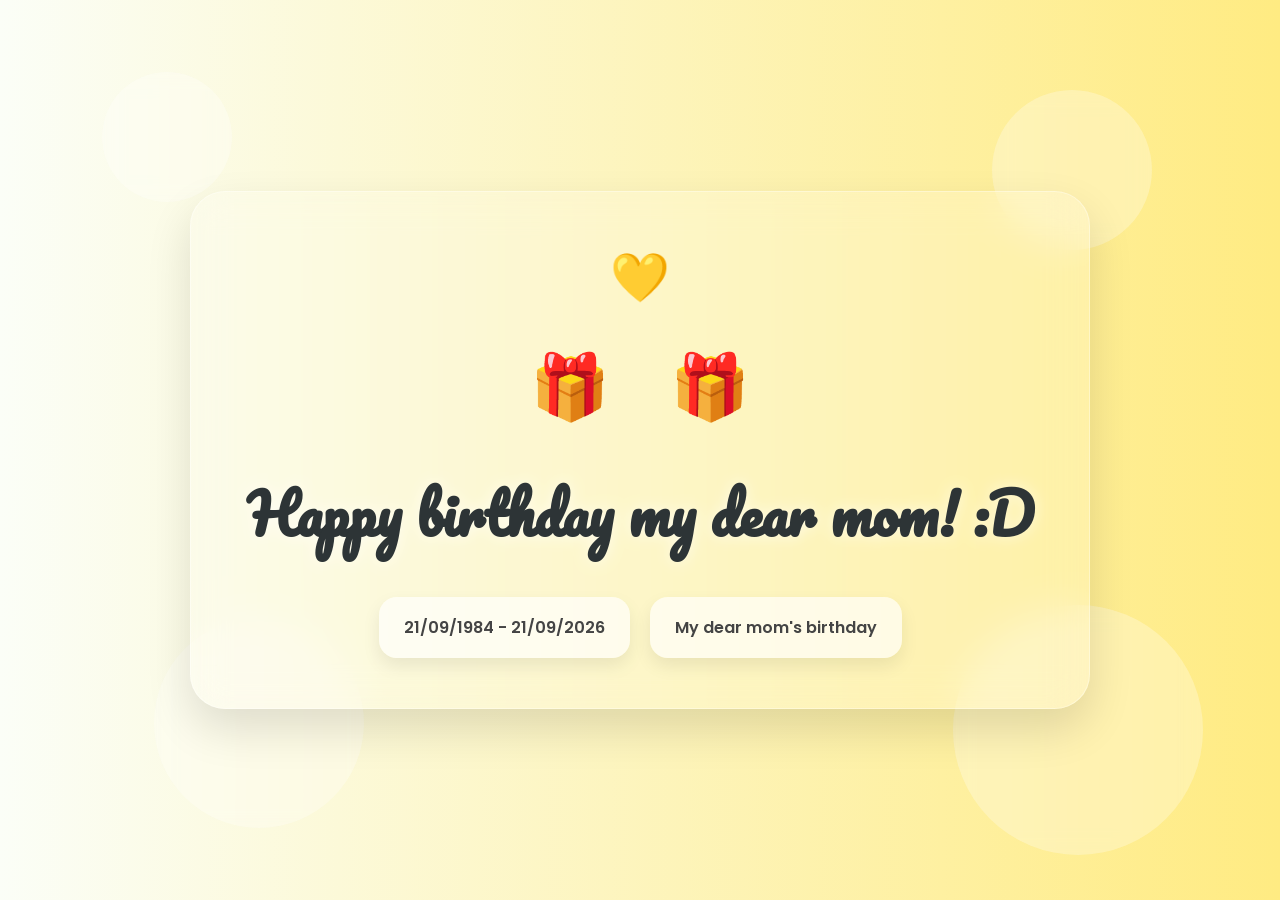
<file: mother/index.html>
<!DOCTYPE html>
<html lang="en">
<head>
    <meta charset="UTF-8">
    <meta name="viewport" content="width=device-width, initial-scale=1.0">
    <title>Happy Birthday Mom 💛</title>

    <!-- Google Fonts -->
    <link rel="preconnect" href="https://fonts.googleapis.com">
    <link rel="preconnect" href="https://fonts.gstatic.com" crossorigin>

    <link href="https://fonts.googleapis.com/css2?family=Pacifico&family=Poppins:wght@300;400;600&display=swap" rel="stylesheet">

    <link rel="stylesheet" href="./css/style.css">
</head>

<body>

    <div class="bubble b1"></div>
    <div class="bubble b2"></div>
    <div class="bubble b3"></div>
    <div class="bubble b4"></div>

    <main class="container">

        <div class="heart">💛</div>

        <div class="gift-container">

            <div class="gift-box" id="flowerGift">🎁</div>

            <div class="gift-box" id="HUBGift">🎁</div>

        </div>

        <h1 id="title" class="title">
            Happy birthday my dear mom! :D
        </h1>

        <div class="info">

            <div class="card">
                21/09/1984 - 21/09/2026
            </div>

            <div class="card">
                My dear mom's birthday
            </div>

        </div>

    </main>

    <div id="confetti-container"></div>

    <script src="./js/script.js"></script>

</body>
</html>
</file>
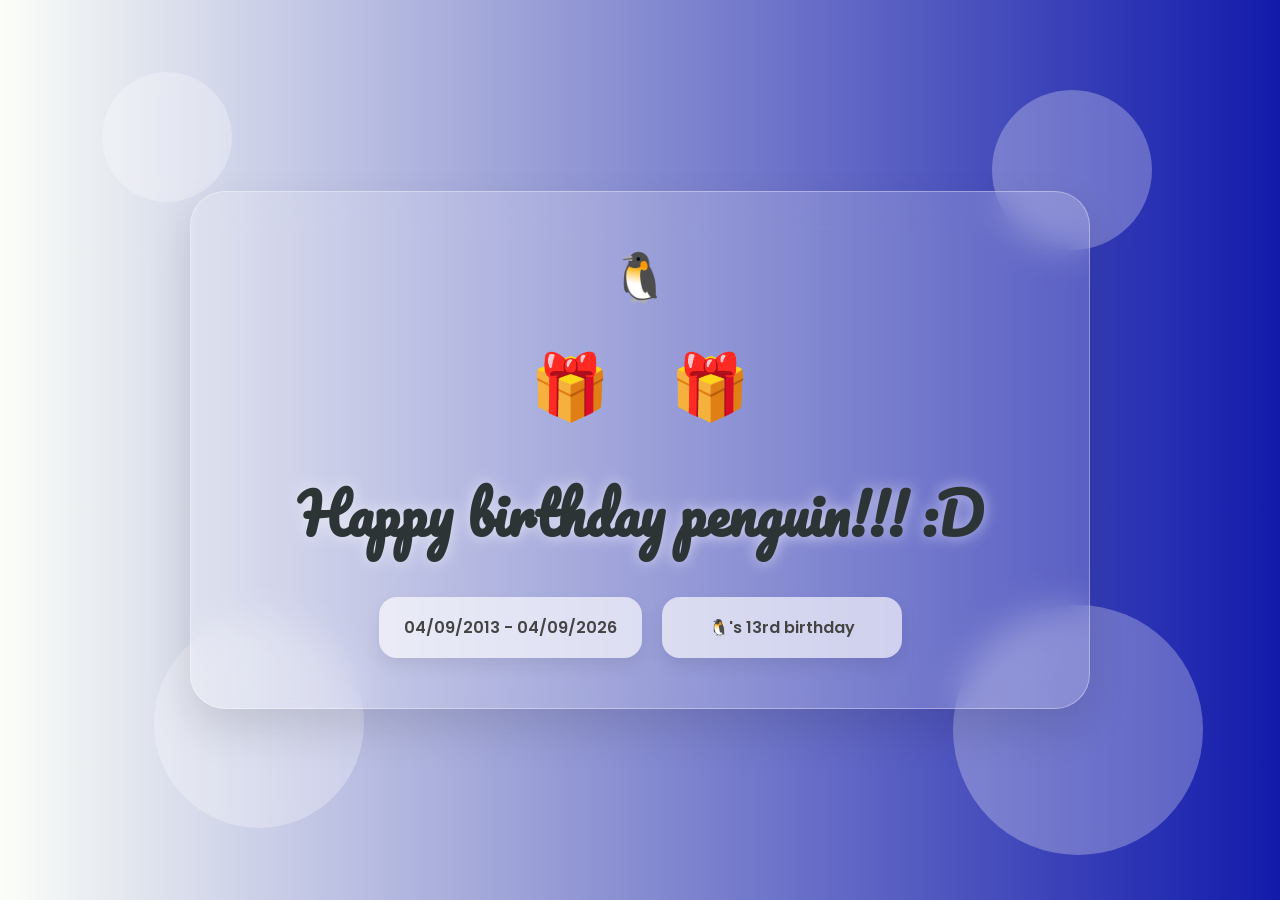
<file: penguin/index.html>
<!DOCTYPE html>
<html lang="en">
<head>
    <meta charset="UTF-8">
    <meta name="viewport" content="width=device-width, initial-scale=1.0">
    <title>Happy Birthday Penguin 🐧</title>

    <!-- Google Fonts -->
    <link rel="preconnect" href="https://fonts.googleapis.com">
    <link rel="preconnect" href="https://fonts.gstatic.com" crossorigin>

    <link href="https://fonts.googleapis.com/css2?family=Pacifico&family=Poppins:wght@300;400;600&display=swap" rel="stylesheet">

    <link rel="stylesheet" href="./style.css">
</head>

<body>

    <div class="bubble b1"></div>
    <div class="bubble b2"></div>
    <div class="bubble b3"></div>
    <div class="bubble b4"></div>

    <main class="container">

        <div class="heart">🐧</div>

        <div class="gift-container">

            <div class="gift-box" id="flowerGift">🎁</div>

            <div class="gift-box" id="TDNGift">🎁</div>

        </div>

        <h1 id="title" class="title">
            Happy birthday penguin!!! :D
        </h1>

        <div class="info">

            <div class="card">
                04/09/2013 - 04/09/2026
            </div>

            <div class="card">
                🐧's 13rd birthday
            </div>

        </div>

    </main>

    <div id="confetti-container"></div>

    <script src="./script.js"></script>

</body>
</html>
</file>
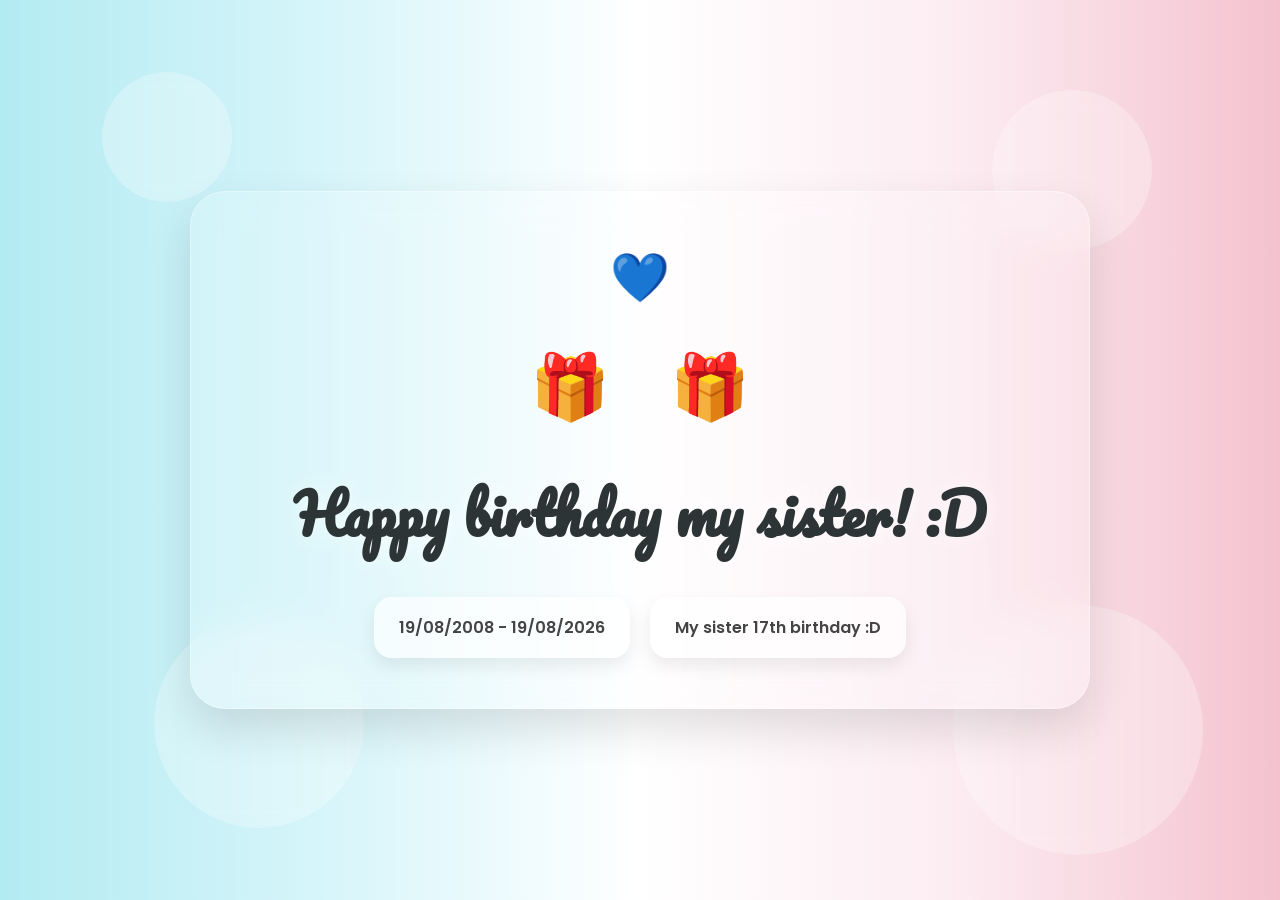
<file: sister/index.html>
<!DOCTYPE html>
<html lang="en">
<head>
    <meta charset="UTF-8">
    <meta name="viewport" content="width=device-width, initial-scale=1.0">
    <title>Happy Birthday Sister ❤️</title>

    <!-- Google Fonts -->
    <link rel="preconnect" href="https://fonts.googleapis.com">
    <link rel="preconnect" href="https://fonts.gstatic.com" crossorigin>

    <link href="https://fonts.googleapis.com/css2?family=Pacifico&family=Poppins:wght@300;400;600&display=swap" rel="stylesheet">
    <link rel="stylesheet" href="style.css">
</head>

<body>
    <!-- Floating bubbles -->
    <div class="bubble b1"></div>
    <div class="bubble b2"></div>
    <div class="bubble b3"></div>
    <div class="bubble b4"></div>

    <!-- Main Card -->
    <main class="container">

        <!-- Heart -->
        <div class="heart">💙</div>

        <!-- Gifts -->
        <div class="gift-container">

            <div class="gift-box" id="flowerGift">🎁</div>

            <div class="gift-box" id="nckuGift">🎁</div>

        </div>

        <!-- Main Title -->
        <h1 id="title" class="title">Happy birthday my sister! :D</h1>

        <!-- Date Cards -->
        <div class="info">

            <div class="card">19/08/2008 - 19/08/2026</div>

            <div class="card">My sister 17th birthday :D</div>

        </div>

    </main>

    <div id="confetti-container"></div>

    <script src="./script.js"></script>

</body>
</html>
</file>
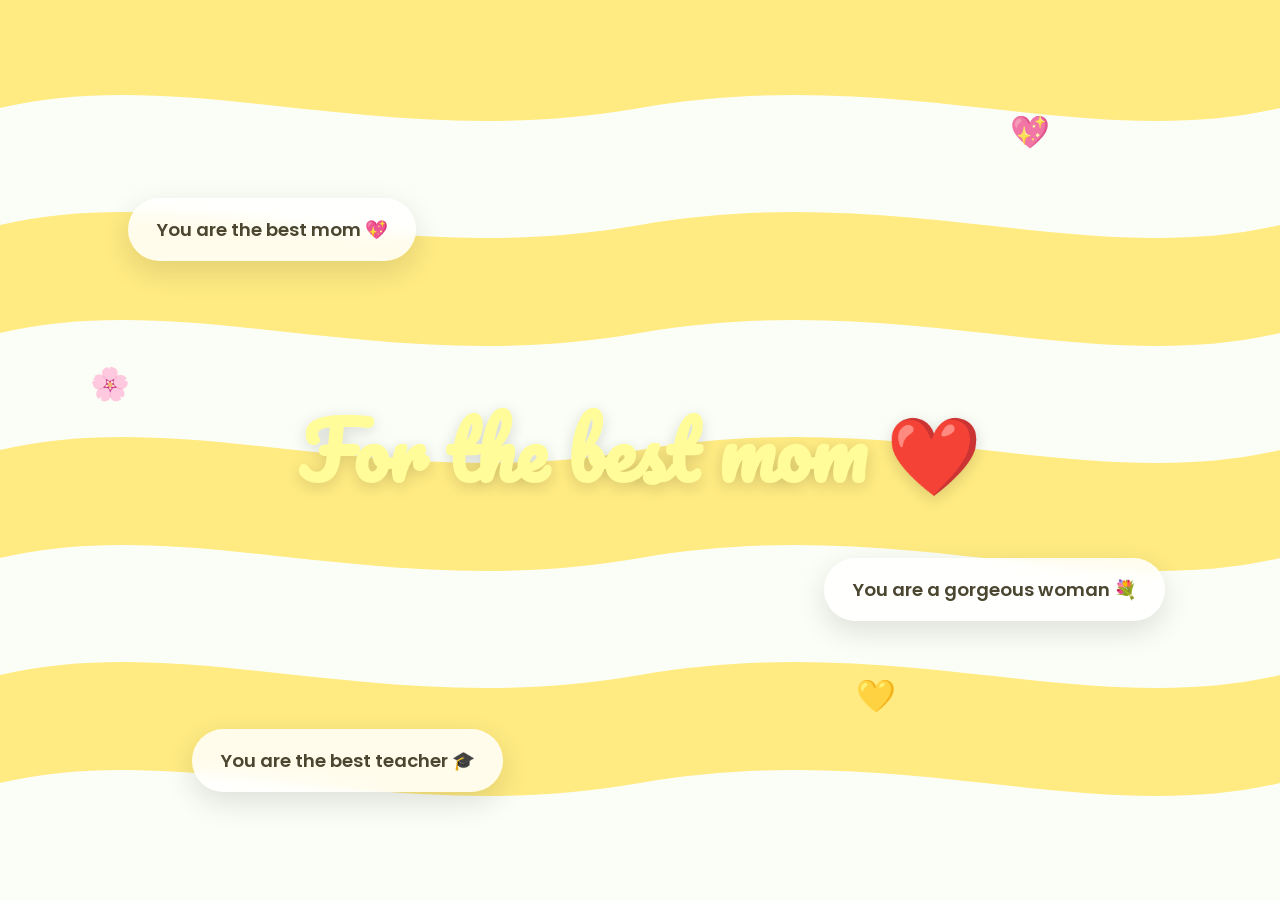
<file: mother/html/thanks.html>
<!DOCTYPE html>
<html lang="en">
<head>
    <meta charset="UTF-8">
    <meta name="viewport" content="width=device-width, initial-scale=1.0">

    <title>For Mom 💖</title>

    <link rel="preconnect" href="https://fonts.googleapis.com">
    <link rel="preconnect" href="https://fonts.gstatic.com" crossorigin>

    <link href="https://fonts.googleapis.com/css2?family=Pacifico&family=Poppins:wght@400;500;600;700&display=swap" rel="stylesheet">
    <link rel="stylesheet" href="../css/style_thanks.css">
</head>

<body>

    <div class="container">

        <h1 class="heading">
            For the best mom ❤️
        </h1>


        <div class="message one">
            You are the best mom 💖
        </div>

        <div class="message two">
            You are a gorgeous woman 💐
        </div>

        <div class="message three">
            You are the best teacher 🎓
        </div>


        <div class="heart one">💖</div>
        <div class="heart two">💛</div>
        <div class="heart three">🌸</div>

    </div>

<script src="../js/script_thanks.js"></script>

</body>
</html>
</file>
<file: mother/css/style.css>
* {
    margin: 0;
    padding: 0;
    box-sizing: border-box;
}


body {
    min-height: 100vh;

    overflow: hidden;

    display: flex;
    justify-content: center;
    align-items: center;

    font-family: 'Poppins', sans-serif;

    background: linear-gradient(
        90deg,
        #FBFEF7 0%,
        #FFEB82 100%
    );

    position: relative;
}

.bubble {
    position: absolute;

    border-radius: 50%;

    background: rgba(255, 255, 255, 0.28);

    backdrop-filter: blur(10px);

    animation: float 10s ease-in-out infinite;
}


.b1 {
    width: 130px;
    height: 130px;

    top: 8%;
    left: 8%;
}


.b2 {
    width: 210px;
    height: 210px;

    bottom: 8%;
    left: 12%;

    animation-delay: 2s;
}


.b3 {
    width: 160px;
    height: 160px;

    top: 10%;
    right: 10%;

    animation-delay: 4s;
}


.b4 {
    width: 250px;
    height: 250px;

    bottom: 5%;
    right: 6%;

    animation-delay: 1s;
}


@keyframes float {

    0%,
    100% {
        transform: translateY(0px);
    }

    50% {
        transform: translateY(-25px);
    }

}

.container {
    position: fixed;

    z-index: 5;

    width: min(900px, 90%);

    text-align: center;

    background: rgba(255, 255, 255, 0.18);

    backdrop-filter: blur(18px);

    border-radius: 35px;

    border: 1px solid rgba(255, 255, 255, 0.35);

    padding: 50px;

    box-shadow:
        0 20px 45px rgba(0, 0, 0, 0.12);

    animation: fadeUp 1.3s;
}


@keyframes fadeUp {

    from {
        opacity: 0;
        transform: translateY(40px);
    }

    to {
        opacity: 1;
        transform: translateY(0);
    }

}

.heart {
    font-size: 3rem;

    margin-bottom: 25px;

    animation: pulse 2s infinite;
}


@keyframes pulse {

    0%,
    100% {
        transform: scale(1);
    }

    50% {
        transform: scale(1.15);
    }

}

.gift-container {
    display: flex;

    justify-content: center;

    gap: 60px;

    margin-bottom: 30px;
}


.gift-box {
    font-size: 4rem;

    cursor: pointer;

    transition: 0.35s;

    user-select: none;
}

#HUBGift:hover{
    transform: 
        translateY(-10px)
        rotate(8deg)
        scale(1.12);
}

#flowerGift:hover {
    transform:
        translateY(-10px)
        rotate(-8deg)
        scale(1.12);
}


.gift-box.opened {
    cursor: default;

    transform: scale(1.1);
}


#HUBGift img {
    width: 100px;

    object-fit: contain;

    display: block;
}

.title {
    font-family: 'Pacifico', cursive;

    font-size: 3.5rem;

    color: #2d3436;

    margin-bottom: 35px;

    text-shadow:
        0 0 15px rgba(255, 255, 255, 0.6);

    transition: 0.5s;
}

.info {
    display: flex;

    justify-content: center;

    gap: 20px;

    flex-wrap: wrap;
}


.card{
    min-width: 240px;

    padding: 18px 25px;

    background: rgba(255, 255, 255, 0.65);

    border-radius: 18px;

    font-weight: 600;

    color: #444;

    box-shadow:
        0 8px 18px rgba(0, 0, 0, 0.08);

    transition: 0.3s;
}

.card:hover {
    transform: translateY(-5px);
}

#confetti-container {
    position: fixed;

    inset: 0;

    pointer-events: none;

    z-index: 999;
}

@media (max-width: 768px) {

    .container {
        padding: 30px;
    }


    .title {
        font-size: 2.4rem;
    }


    .gift-container {
        gap: 35px;
    }


    .gift-box {
        font-size: 3rem;
    }


    .card {
        width: 100%;
    }

}
</file>
<file: penguin/style.css>
* {
    margin: 0;
    padding: 0;
    box-sizing: border-box;
}


body {
    min-height: 100vh;

    overflow: hidden;

    display: flex;
    justify-content: center;
    align-items: center;

    font-family: 'Poppins', sans-serif;

    background: linear-gradient(
        90deg,
        #FBFEF7 0%,
        #121AAB 100%
    );

    position: relative;
}

.bubble {
    position: absolute;

    border-radius: 50%;

    background: rgba(255, 255, 255, 0.28);

    backdrop-filter: blur(10px);

    animation: float 10s ease-in-out infinite;
}


.b1 {
    width: 130px;
    height: 130px;

    top: 8%;
    left: 8%;
}


.b2 {
    width: 210px;
    height: 210px;

    bottom: 8%;
    left: 12%;

    animation-delay: 2s;
}


.b3 {
    width: 160px;
    height: 160px;

    top: 10%;
    right: 10%;

    animation-delay: 4s;
}


.b4 {
    width: 250px;
    height: 250px;

    bottom: 5%;
    right: 6%;

    animation-delay: 1s;
}


@keyframes float {

    0%,
    100% {
        transform: translateY(0px);
    }

    50% {
        transform: translateY(-25px);
    }

}

.container {
    position: fixed;

    z-index: 5;

    width: min(900px, 90%);

    text-align: center;

    background: rgba(255, 255, 255, 0.18);

    backdrop-filter: blur(18px);

    border-radius: 35px;

    border: 1px solid rgba(255, 255, 255, 0.35);

    padding: 50px;

    box-shadow:
        0 20px 45px rgba(0, 0, 0, 0.12);

    animation: fadeUp 1.3s;
}


@keyframes fadeUp {

    from {
        opacity: 0;
        transform: translateY(40px);
    }

    to {
        opacity: 1;
        transform: translateY(0);
    }

}

.heart {
    font-size: 3rem;

    margin-bottom: 25px;

    animation: pulse 2s infinite;
}


@keyframes pulse {

    0%,
    100% {
        transform: scale(1);
    }

    50% {
        transform: scale(1.15);
    }

}

.gift-container {
    display: flex;

    justify-content: center;

    gap: 60px;

    margin-bottom: 30px;
}


.gift-box {
    font-size: 4rem;

    cursor: pointer;

    transition: 0.35s;

    user-select: none;
}

#TDNGift:hover{
    transform: 
        translateY(-10px)
        rotate(8deg)
        scale(1.12);
}

#flowerGift:hover {
    transform:
        translateY(-10px)
        rotate(-8deg)
        scale(1.12);
}


.gift-box.opened {
    cursor: default;

    transform: scale(1.1);
}


#TDNGift img {
    width: 100px;

    object-fit: contain;

    display: block;
}

.title {
    font-family: 'Pacifico', cursive;

    font-size: 3.5rem;

    color: #2d3436;

    margin-bottom: 35px;

    text-shadow:
        0 0 15px rgba(255, 255, 255, 0.6);

    transition: 0.5s;
}

.info {
    display: flex;

    justify-content: center;

    gap: 20px;

    flex-wrap: wrap;
}


.card{
    min-width: 240px;

    padding: 18px 25px;

    background: rgba(255, 255, 255, 0.65);

    border-radius: 18px;

    font-weight: 600;

    color: #444;

    box-shadow:
        0 8px 18px rgba(0, 0, 0, 0.08);

    transition: 0.3s;
}

.card:hover {
    transform: translateY(-5px);
}

#confetti-container {
    position: fixed;

    inset: 0;

    pointer-events: none;

    z-index: 999;
}

@media (max-width: 768px) {

    .container {
        padding: 30px;
    }


    .title {
        font-size: 2.4rem;
    }


    .gift-container {
        gap: 35px;
    }


    .gift-box {
        font-size: 3rem;
    }


    .card {
        width: 100%;
    }

}
</file>
<file: sister/style.css>
*{  
    margin:0;
    padding:0;
    box-sizing:border-box;
}

body{
    min-height:100vh;
    overflow:hidden;

    display:flex;
    justify-content:center;
    align-items:center;

    font-family:'Poppins',sans-serif;

    background:linear-gradient(
        90deg,
        #B3EBF2 0%,
        #D6F5FA 25%,
        #FFFFFF 50%,
        #FCECF2 75%,
        #F4C2CF 100%
    );

    position:relative;
}

.bubble{
    position:absolute;
    border-radius:50%;
    background:rgba(255,255,255,.28);
    backdrop-filter:blur(10px);

    animation:float 10s ease-in-out infinite;
}

.b1{
    width:130px;
    height:130px;
    top:8%;
    left:8%;
}

.b2{
    width:210px;
    height:210px;
    bottom:8%;
    left:12%;
    animation-delay:2s;
}

.b3{
    width:160px;
    height:160px;
    top:10%;
    right:10%;
    animation-delay:4s;
}

.b4{
    width:250px;
    height:250px;
    bottom:5%;
    right:6%;
    animation-delay:1s;
}

@keyframes float{

    0%,100%{
        transform:translateY(0px);
    }

    50%{
        transform:translateY(-25px);
    }

}

.container{
    position: fixed;

    z-index:5;

    width:min(900px,90%);

    text-align:center;

    background:rgba(255,255,255,.18);

    backdrop-filter:blur(18px);

    border-radius:35px;

    border:1px solid rgba(255,255,255,.35);

    padding:50px;

    box-shadow:

    0 20px 45px rgba(0,0,0,.12);

    animation:fadeUp 1.3s;
}

@keyframes fadeUp{

    from{
        opacity:0;
        transform:translateY(40px);
    }

    to{
        opacity:1;
        transform:translateY(0);
    }

}

.heart{

    font-size:3rem;

    margin-bottom:25px;

    animation:pulse 2s infinite;
}

@keyframes pulse{

    0%,100%{
        transform:scale(1);
    }

    50%{
        transform:scale(1.15);
    }

}

.gift-container{

    display:flex;

    justify-content:center;

    gap:60px;

    margin-bottom:30px;
}

.gift-box{

    font-size:4rem;

    cursor:pointer;

    transition:.35s;

    user-select:none;
}

.gift-box:hover{

    transform:
    translateY(-10px)
    rotate(-8deg)
    scale(1.12);

}

.gift-box.opened{

    cursor:default;

    transform:scale(1.1);

}

@keyframes pop{

    0%{
        opacity:0;
        transform:scale(.4);
    }

    70%{
        transform:scale(1.15);
    }

    100%{
        opacity:1;
        transform:scale(1);
    }

}

#nckuGift img{
    width:80px;
    height:80px;
    object-fit:contain;
    display:block;
}

.title{

    font-family:'Pacifico',cursive;

    font-size: 3.5rem;

    color:#2d3436;

    margin-bottom:35px;

    text-shadow:
    0 0 15px rgba(255,255,255,.6);

    transition:.5s;
}

.info{

    display:flex;

    justify-content:center;

    gap:20px;

    flex-wrap:wrap;
}

.card{

    min-width:240px;

    padding:18px 25px;

    background:rgba(255,255,255,.65);

    border-radius:18px;

    font-weight:600;

    color:#444;

    box-shadow:
    0 8px 18px rgba(0,0,0,.08);

    transition:.3s;
}

.card:hover{

    transform:translateY(-5px);

}


#finalMessage{

    margin-top:35px;

    font-size:1.2rem;

    color:#555;

    font-weight:600;

    animation:fadeIn 1s;
}

@keyframes fadeIn{

    from{

        opacity:0;

    }

    to{

        opacity:1;

    }

}
@media(max-width:768px){
    .container{
        padding:30px;
    }

    .title{
        font-size:2.4rem;
    }

    .gift-container{
        gap:35px;
    }

    .gift-box{
        font-size:3rem;
    }

    .card{

        width:100%;
    }
}
</file>
<file: mother/css/style_thanks.css>
* {
    box-sizing: border-box;
    margin: 0;
    padding: 0;
}

html,
body {
    width: 100%;
    height: 100%;
}

body {
    min-height: 100vh;
    overflow: hidden;

    font-family: "Poppins", sans-serif;

    background-color: #FBFEF7;

    background-image: url("data:image/svg+xml,%3Csvg xmlns='http://www.w3.org/2000/svg' viewBox='0 0 1000 1000' preserveAspectRatio='none'%3E%3Cpath fill='%23FFEB82' d='M0 0H1000V120C850 170 700 70 500 120C300 170 150 70 0 120Z'/%3E%3Cpath fill='%23FFEB82' d='M0 250C150 200 300 300 500 250C700 200 850 300 1000 250V370C850 420 700 320 500 370C300 420 150 320 0 370Z'/%3E%3Cpath fill='%23FFEB82' d='M0 500C150 450 300 550 500 500C700 450 850 550 1000 500V620C850 670 700 570 500 620C300 670 150 570 0 620Z'/%3E%3Cpath fill='%23FFEB82' d='M0 750C150 700 300 800 500 750C700 700 850 800 1000 750V870C850 920 700 820 500 870C300 920 150 820 0 870Z'/%3E%3C/svg%3E");

    background-size: 100% 100%;
    background-position: center;
    background-repeat: no-repeat;
}

.container {
    position: relative;

    width: 100%;
    height: 100vh;

    display: flex;
    justify-content: center;
    align-items: center;
}

.heading {
    position: relative;
    z-index: 10;

    text-align: center;

    font-family: "Pacifico", cursive;
    font-size: clamp(2.5rem, 6vw, 5rem);

    color: #FFFC99;

    text-shadow:
        0 4px 15px rgba(0, 0, 0, 0.15);

    animation: titleFloat 4s ease-in-out infinite;
}

.message {
    position: absolute;

    padding: 18px 28px;

    border-radius: 999px;

    background: rgba(255, 255, 255, 0.85);

    color: #4b4630;

    font-size: clamp(0.9rem, 1.5vw, 1.15rem);
    font-weight: 600;

    white-space: nowrap;

    box-shadow:
        0 10px 30px rgba(0, 0, 0, 0.12);

    backdrop-filter: blur(8px);

    animation: float 5s ease-in-out infinite;
}

.message.one {
    top: 22%;
    left: 10%;

    animation-delay: 0s;
}

.message.two {
    top: 62%;
    right: 9%;

    animation-delay: 1.5s;
}

.message.three {
    bottom: 12%;
    left: 15%;

    animation-delay: 3s;
}

.heart {
    position: absolute;

    font-size: 2rem;

    opacity: 0.8;

    animation: float 4s ease-in-out infinite;
}

.heart.one {
    top: 12%;
    right: 18%;

    animation-delay: 1s;
}

.heart.two {
    bottom: 20%;
    right: 30%;

    animation-delay: 2s;
}

.heart.three {
    top: 40%;
    left: 7%;

    animation-delay: 3s;
}

@keyframes float {

    0%,
    100% {
        transform: translateY(0) rotate(-2deg);
    }

    50% {
        transform: translateY(-20px) rotate(2deg);
    }
}

@keyframes titleFloat {

    0%,
    100% {
        transform: translateY(0);
    }

    50% {
        transform: translateY(-10px);
    }
}

@media (max-width: 600px) {

    .message {
        padding: 14px 20px;
        font-size: 0.8rem;
    }

    .message.one {
        top: 15%;
        left: 5%;
    }

    .message.two {
        top: 65%;
        right: 5%;
    }

    .message.three {
        bottom: 12%;
        left: 5%;
    }

    .heading {
        font-size: 3rem;
    }
}
</file>
